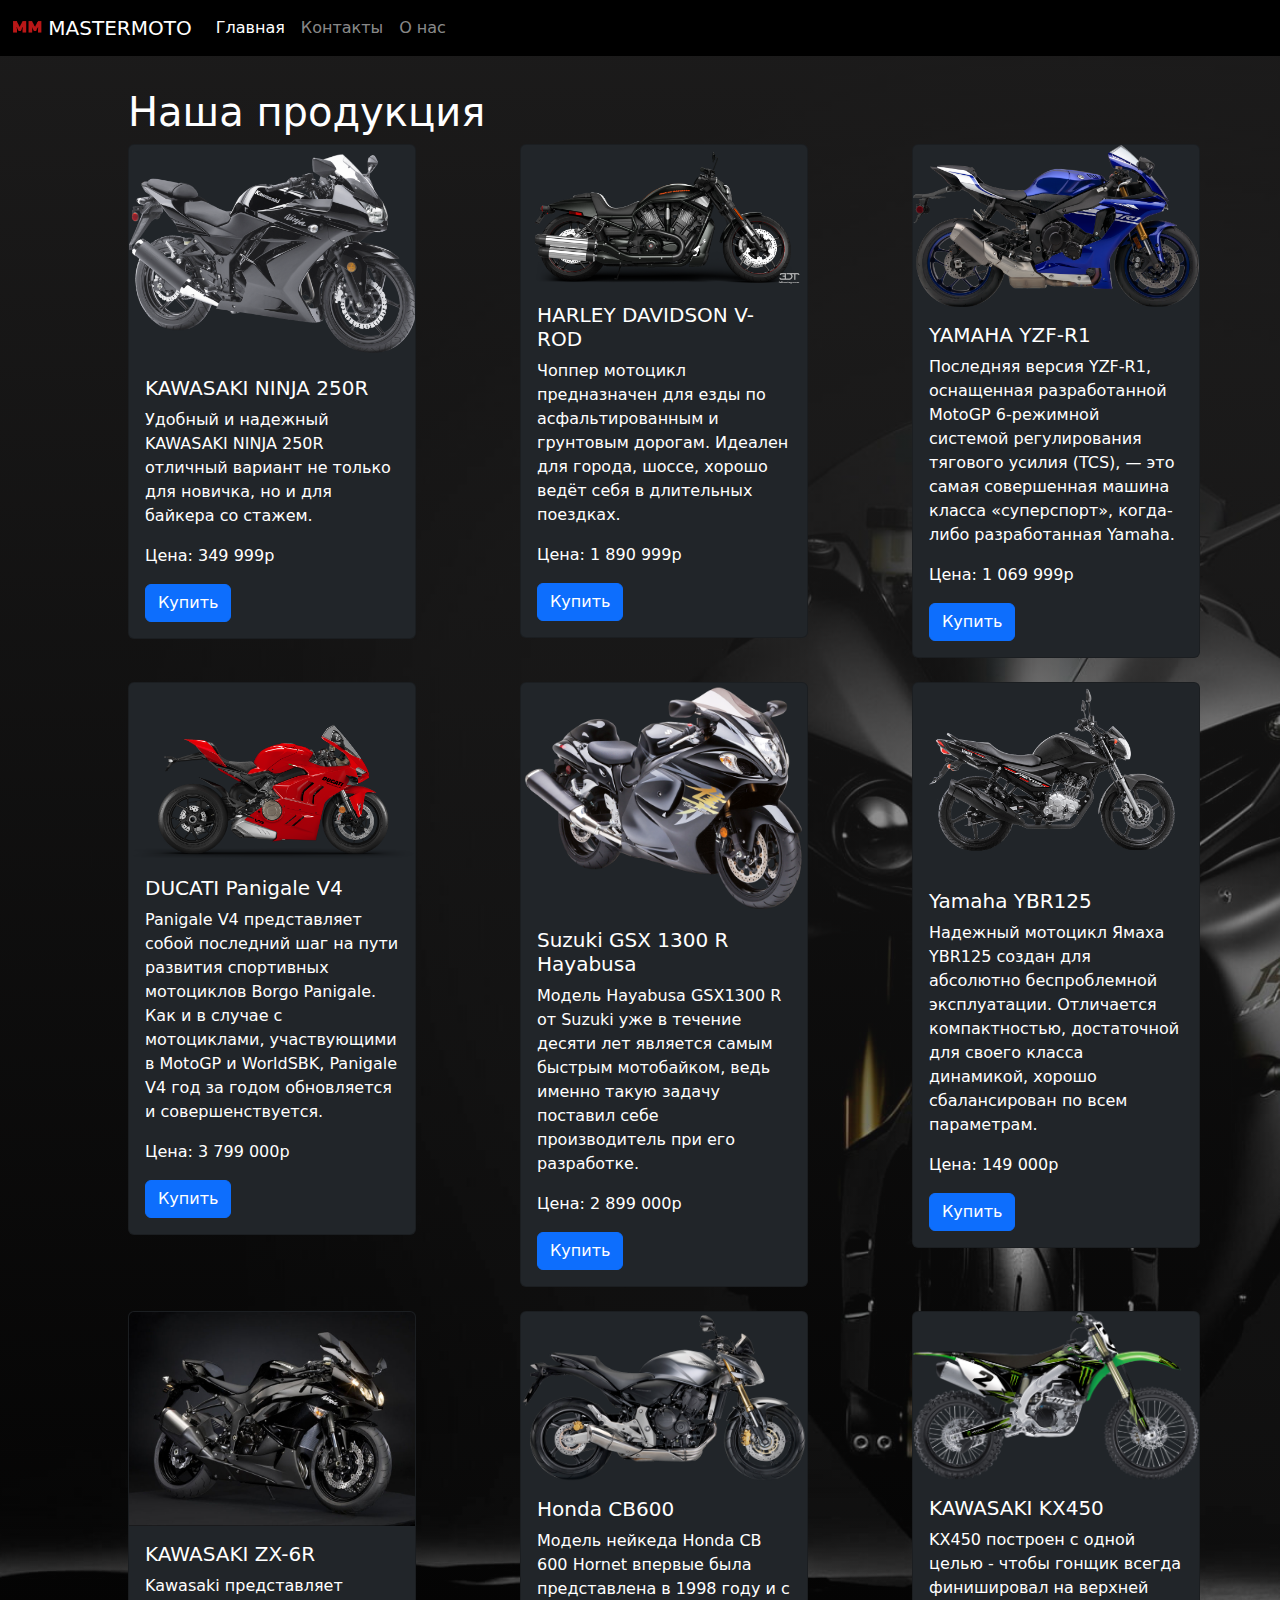
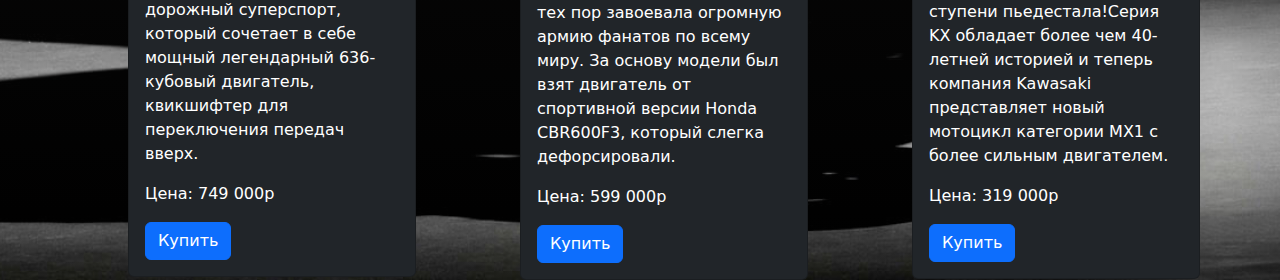
<file: index.html>
<!DOCTYPE html>
<html lang="en">
<head>
    <meta charset="UTF-8">
    <meta name="viewport" content="width=device-width, initial-scale=1.0">
    <title>Document</title>
    <link rel="stylesheet" href="./style.css">
    <link href="https://cdn.jsdelivr.net/npm/bootstrap@5.3.3/dist/css/bootstrap.min.css" rel="stylesheet" integrity="sha384-QWTKZyjpPEjISv5WaRU9OFeRpok6YctnYmDr5pNlyT2bRjXh0JMhjY6hW+ALEwIH" crossorigin="anonymous">
    <style>
        /* Modify the background color */

        
    </style>

</head>
<body>
    
    <nav class="navbar navbar-expand-lg navbar-dark" style="background-color: black;">
        <div class="container-fluid">
            <a class="navbar-brand" href="#">
                <img src="./img/LOGOMM.png" alt="Logo" width="30" height="24" class="d-inline-block align-text-top">
                MASTERMOTO
              </a>
          <button class="navbar-toggler" type="button" data-bs-toggle="collapse" data-bs-target="#navbarSupportedContent" aria-controls="navbarSupportedContent" aria-expanded="false" aria-label="Toggle navigation">
            <span class="navbar-toggler-icon"></span>
          </button>
          <div class="collapse navbar-collapse" id="navbarSupportedContent">
            <ul class="navbar-nav me-auto mb-2 mb-lg-0">
                <li class="nav-item">
                    <a class="nav-link active" aria-current="page" href="#">Главная</a>
                  </li>
                  <li class="nav-item">
                    <a class="nav-link" href="./contact.html">Контакты</a>
                  </li>
                  <li class="nav-item">
                    <a class="nav-link" href="./about.html">О нас</a>
                  </li>
              
          </div>
        </div>
      </nav>
    
      <div class="banner" >
        <h1 id="our_prod">Наша продукция</h1>
    
        <div class="row row-cols-1 row-cols-md-3 g-4" >
            <div class="col">
                <div class="card text-bg-dark" style="width: 18rem;">
                    <img src="./img/ninja250r.png" class="card-img-top" alt="...">
                    <div class="card-body">
                      <h5 class="card-title">KAWASAKI NINJA 250R</h5>
                      <p class="card-text">Удобный и надежный KAWASAKI NINJA 250R отличный вариант не только для новичка, но и для байкера со стажем.</p>
                      <p class="card-text">Цена: 349 999р</p>
                      <a href="#" class="btn btn-primary">Купить</a>
                    </div>
                  </div>
            </div>
            <div class="col">
                <div class="card text-bg-dark" style="width: 18rem;">
                    <img src="./img/harley.png" class="card-img-top" alt="...">
                    <div class="card-body">
                      <h5 class="card-title">HARLEY DAVIDSON V-ROD</h5>
                      <p class="card-text">Чоппер мотоцикл предназначен для езды по асфальтированным и грунтовым дорогам. Идеален для города, шоссе, хорошо ведёт себя в длительных поездках.</p>
                      <p class="card-text">Цена: 1 890 999р</p>
                      <a href="#" class="btn btn-primary">Купить</a>
                    </div>
                  </div>
            </div>
            <div class="col">
                <div class="card text-bg-dark" style="width: 18rem;">
                    <img src="./img/yamahar1.png" class="card-img-top" alt="...">
                    <div class="card-body">
                      <h5 class="card-title">YAMAHA YZF-R1</h5>
                      <p class="card-text">Последняя версия YZF-R1, оснащенная разработанной MotoGP 6-режимной системой регулирования тягового усилия (TCS), — это самая совершенная машина класса «суперспорт», когда-либо разработанная Yamaha.</p>
                      <p class="card-text">Цена: 1 069 999р</p>
                      <a href="#" class="btn btn-primary">Купить</a>
                    </div>
                  </div>
            </div>
            <div class="col">
                <div class="card text-bg-dark" style="width: 18rem;">
                    <img src="./img/ducatipanigale.png" class="card-img-top" alt="...">
                    <div class="card-body">
                      <h5 class="card-title">DUCATI Panigale V4</h5>
                      <p class="card-text">Panigale V4 представляет собой последний шаг на пути развития спортивных мотоциклов Borgo Panigale. Как и в случае с мотоциклами, участвующими в MotoGP и WorldSBK, Panigale V4 год за годом обновляется и совершенствуется.</p>
                      <p class="card-text">Цена: 3 799 000р</p>
                      <a href="#" class="btn btn-primary">Купить</a>
                    </div>
                  </div>
            </div>
            <div class="col">
                <div class="card text-bg-dark" style="width: 18rem;">
                    <img src="./img/bussa.png" class="card-img-top" alt="...">
                    <div class="card-body">
                      <h5 class="card-title">Suzuki GSX 1300 R Hayabusa</h5>
                      <p class="card-text">Модель Hayabusa GSX1300 R от Suzuki уже в течение десяти лет является самым быстрым мотобайком, ведь именно такую задачу поставил себе производитель при его разработке.</p>
                      <p class="card-text">Цена: 2 899 000р</p>
                      <a href="#" class="btn btn-primary">Купить</a>
                    </div>
                  </div>
            </div>
            <div class="col">
                <div class="card text-bg-dark" style="width: 18rem;">
                    <img src="./img/ybr.png" class="card-img-top" alt="...">
                    <div class="card-body">
                      <h5 class="card-title">Yamaha YBR125</h5>
                      <p class="card-text">Надежный мотоцикл Ямаха YBR125 создан для абсолютно беспроблемной эксплуатации. Отличается компактностью, достаточной для своего класса динамикой, хорошо сбалансирован по всем параметрам.</p>
                      <p class="card-text">Цена: 149 000р</p>
                      <a href="#" class="btn btn-primary">Купить</a>
                    </div>
                  </div>
            </div>
            <div class="col">
                <div class="card text-bg-dark" style="width: 18rem;">
                    <img src="./img/kawasaki_zx-6r_1.jpg" class="card-img-top" alt="...">
                    <div class="card-body">
                      <h5 class="card-title">KAWASAKI ZX-6R</h5>
                      <p class="card-text">Kawasaki представляет дорожный суперспорт, который сочетает в себе мощный легендарный
                        636-кубовый двигатель, квикшифтер для переключения передач вверх.</p>
                        <p class="card-text">Цена: 749 000р</p>
                        <a href="#" class="btn btn-primary">Купить</a>
                    </div>
                  </div>
            </div>
            <div class="col">
                <div class="card  text-bg-dark" style="width: 18rem;">
                    <img src="./img/cb600.png" class="card-img-top" alt="...">
                    <div class="card-body">
                      <h5 class="card-title">Honda CB600</h5>
                      <p class="card-text">Модель нейкеда Honda CB 600 Hornet впервые была представлена в 1998 году и с тех пор завоевала огромную армию фанатов по всему миру. За основу модели был взят двигатель от спортивной версии Honda CBR600F3, который слегка дефорсировали.</p>
                      <p class="card-text">Цена: 599 000р</p>
                      <a href="#" class="btn btn-primary">Купить</a>
                    </div>
                  </div>
            </div>
            <div class="col">
                <div class="card text-bg-dark" style="width: 18rem;">
                    <img src="./img/kx250.png" class="card-img-top" alt="...">
                    <div class="card-body">
                      <h5 class="card-title">KAWASAKI KX450</h5>
                      <p class="card-text">KX450 построен с одной целью - чтобы гонщик всегда финишировал на верхней ступени пьедестала!Серия KX обладает более чем 40-летней историей и теперь компания Kawasaki представляет новый мотоцикл категории MX1 с более сильным двигателем.</p>
                      <p class="card-text">Цена: 319 000р</p>
                      <a href="#" class="btn btn-primary">Купить</a>
                    </div>
                  </div>
            </div>
          </div>
          
          
      </div>
      
    
    <script src="https://cdn.jsdelivr.net/npm/bootstrap@5.3.3/dist/js/bootstrap.bundle.min.js" integrity="sha384-YvpcrYf0tY3lHB60NNkmXc5s9fDVZLESaAA55NDzOxhy9GkcIdslK1eN7N6jIeHz" crossorigin="anonymous"></script>
    <script src="https://cdn.jsdelivr.net/npm/@popperjs/core@2.11.8/dist/umd/popper.min.js" integrity="sha384-I7E8VVD/ismYTF4hNIPjVp/Zjvgyol6VFvRkX/vR+Vc4jQkC+hVqc2pM8ODewa9r" crossorigin="anonymous"></script>
<script src="https://cdn.jsdelivr.net/npm/bootstrap@5.3.3/dist/js/bootstrap.min.js" integrity="sha384-0pUGZvbkm6XF6gxjEnlmuGrJXVbNuzT9qBBavbLwCsOGabYfZo0T0to5eqruptLy" crossorigin="anonymous"></script>
</body>
</html>
</file>
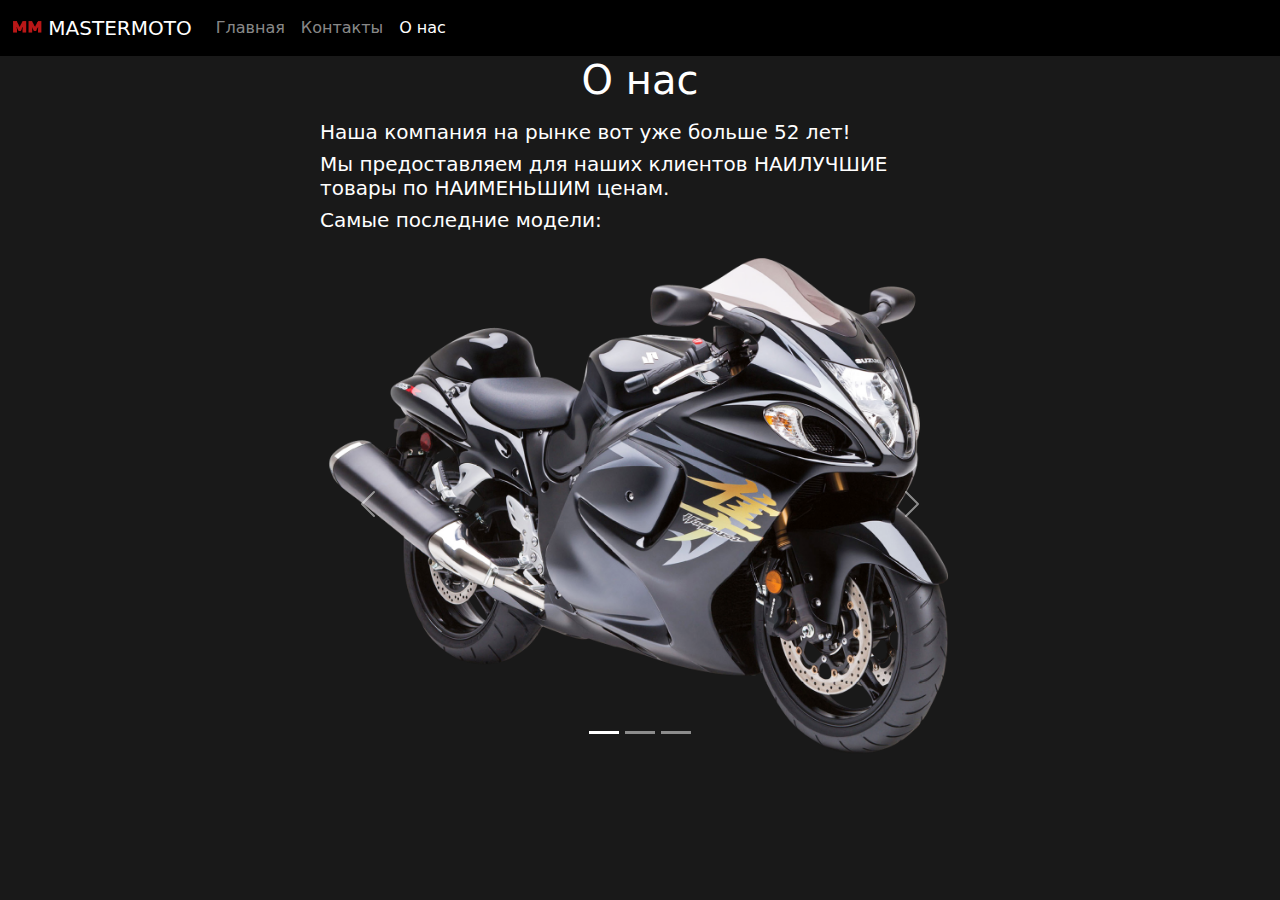
<file: about.html>
<!DOCTYPE html>
<html lang="en">
<head>
    <meta charset="UTF-8">
    <meta name="viewport" content="width=device-width, initial-scale=1.0">
    <title>Document</title>
    <link rel="stylesheet" href="./style.css">
    <link href="https://cdn.jsdelivr.net/npm/bootstrap@5.3.3/dist/css/bootstrap.min.css" rel="stylesheet" integrity="sha384-QWTKZyjpPEjISv5WaRU9OFeRpok6YctnYmDr5pNlyT2bRjXh0JMhjY6hW+ALEwIH" crossorigin="anonymous">
    <style>
        /* Modify the background color */
        body {
            background-color: rgba(0, 0, 0, 0.901);
        }
    </style>

</head>
<body>
    
    <nav class="navbar navbar-expand-lg navbar-dark" style="background-color: black;">
        <div class="container-fluid">
            <a class="navbar-brand" href="#">
                <img src="./img/LOGOMM.png" alt="Logo" width="30" height="24" class="d-inline-block align-text-top">
                MASTERMOTO
              </a>
          <button class="navbar-toggler" type="button" data-bs-toggle="collapse" data-bs-target="#navbarSupportedContent" aria-controls="navbarSupportedContent" aria-expanded="false" aria-label="Toggle navigation">
            <span class="navbar-toggler-icon"></span>
          </button>
          <div class="collapse navbar-collapse" id="navbarSupportedContent">
            <ul class="navbar-nav me-auto mb-2 mb-lg-0">
                <li class="nav-item">
                    <a class="nav-link" aria-current="page" href="./index.html">Главная</a>
                  </li>
                  <li class="nav-item">
                    <a class="nav-link" href="./contact.html">Контакты</a>
                  </li>
                  <li class="nav-item">
                    <a class="nav-link active" href="#">О нас</a>
                  </li>
              
          </div>
        </div>
      </nav>
      <h1 style="color: white; text-align: center;">О нас</h1>
      <div style=" width: 50%; margin: 0 auto;" >
        
        <p>
            <h5 style="color: white; text-align: left;">Наша компания на рынке вот уже больше 52 лет!</h5>
            <h5 style="color: white; text-align: left;"> Мы предоставляем для наших клиентов НАИЛУЧШИЕ товары по НАИМЕНЬШИМ ценам. </h5>
            <h5 style="color: white; text-align: left;">Самые последние модели:</h5>

        </p>
        

      </div>
      <div style="width: 50%; margin: 0 auto;">
        <div id="carouselExampleIndicators" class="carousel slide">
            <div class="carousel-indicators">
              <button type="button" data-bs-target="#carouselExampleIndicators" data-bs-slide-to="0" class="active" aria-current="true" aria-label="Slide 1"></button>
              <button type="button" data-bs-target="#carouselExampleIndicators" data-bs-slide-to="1" aria-label="Slide 2"></button>
              <button type="button" data-bs-target="#carouselExampleIndicators" data-bs-slide-to="2" aria-label="Slide 3"></button>
            </div>
            <div class="carousel-inner">
              <div class="carousel-item active">
                <img src="./img/bussa.png" class="d-block w-100" alt="...">
              </div>
              <div class="carousel-item">
                <img src="./img/ducatipanigale.png" class="d-block w-100" alt="...">
              </div>
              <div class="carousel-item">
                <img src="./img/cb600.png" class="d-block w-100" alt="...">
              </div>
            </div>
            <button class="carousel-control-prev" type="button" data-bs-target="#carouselExampleIndicators" data-bs-slide="prev">
              <span class="carousel-control-prev-icon" aria-hidden="true"></span>
              <span class="visually-hidden">Previous</span>
            </button>
            <button class="carousel-control-next" type="button" data-bs-target="#carouselExampleIndicators" data-bs-slide="next">
              <span class="carousel-control-next-icon" aria-hidden="true"></span>
              <span class="visually-hidden">Next</span>
            </button>
          </div>
      </div>
      
    
    <script src="https://cdn.jsdelivr.net/npm/bootstrap@5.3.3/dist/js/bootstrap.bundle.min.js" integrity="sha384-YvpcrYf0tY3lHB60NNkmXc5s9fDVZLESaAA55NDzOxhy9GkcIdslK1eN7N6jIeHz" crossorigin="anonymous"></script>
    <script src="https://cdn.jsdelivr.net/npm/@popperjs/core@2.11.8/dist/umd/popper.min.js" integrity="sha384-I7E8VVD/ismYTF4hNIPjVp/Zjvgyol6VFvRkX/vR+Vc4jQkC+hVqc2pM8ODewa9r" crossorigin="anonymous"></script>
<script src="https://cdn.jsdelivr.net/npm/bootstrap@5.3.3/dist/js/bootstrap.min.js" integrity="sha384-0pUGZvbkm6XF6gxjEnlmuGrJXVbNuzT9qBBavbLwCsOGabYfZo0T0to5eqruptLy" crossorigin="anonymous"></script>
</body>
</html>
</file>
<file: style.css>
.banner{
    background: linear-gradient( #222121cc, rgba(0, 0, 0, 0.1) ), url('./img/bg.jpg');
    background-repeat: no-repeat;
    background-size: 100%;
    
    background-position: right;
    background-position: center center;
    background-size: cover;
    margin: 0 auto;
    color: white;
    padding-left: 8em;
    padding-top: 2em;

    
}

  
  
@media  screen and (max-width: 525px) {
    .banner{ 
        background: linear-gradient( #121212cc, rgb(0, 0, 0) );
        padding-left: 1em;
        padding-top: 2em;

    }
    #our_prod {
        padding-left: 0em;
    }
  }
</file>
